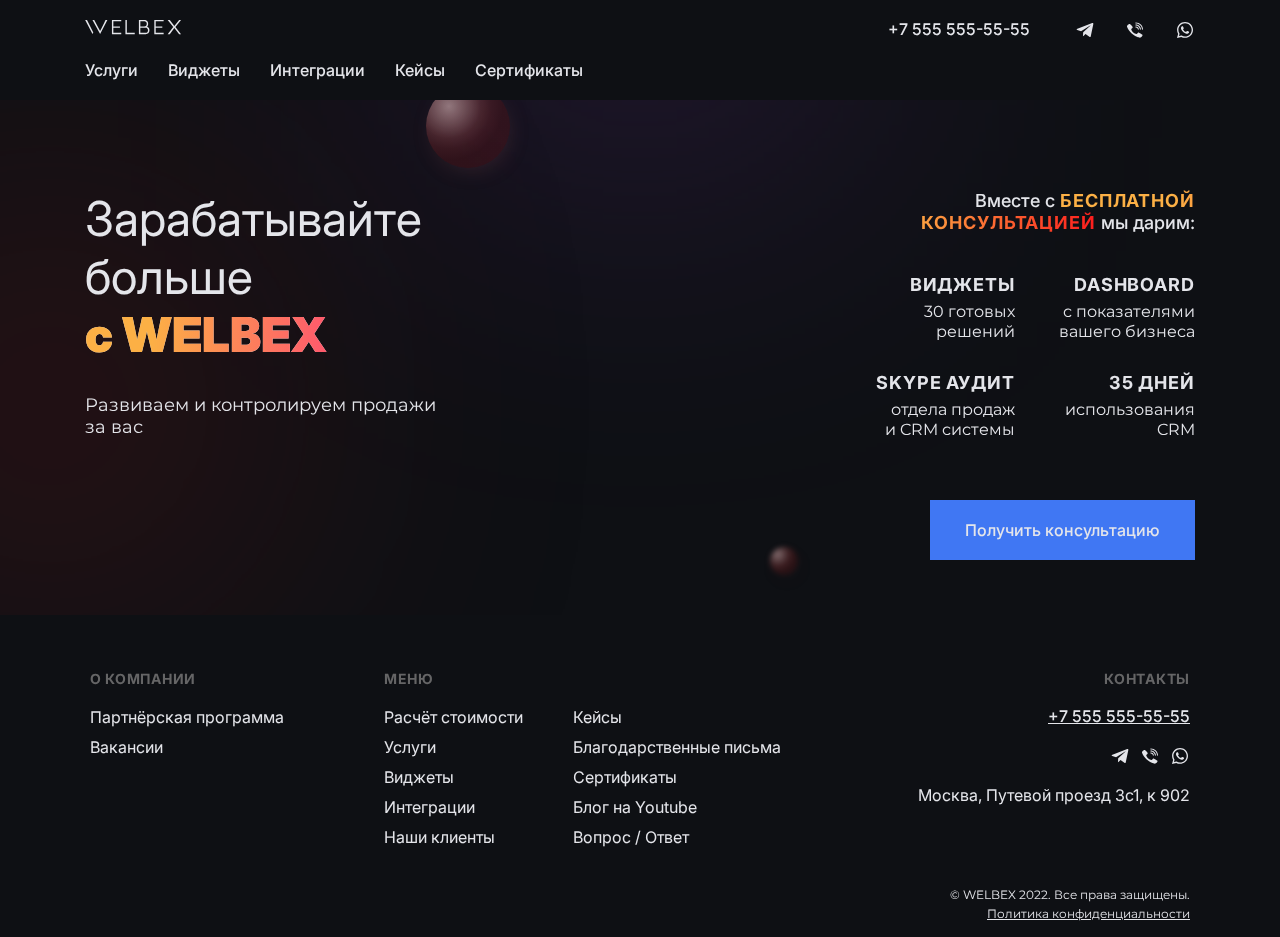
<file: landing/index.html>
<!DOCTYPE html><html lang="en"><head><meta charset="UTF-8"><meta http-equiv="X-UA-Compatible" content="IE=edge"><meta name="viewport" content="width=device-width,initial-scale=1"><meta name="description" content="Welbex - a huge CRM integrator"><link rel="stylesheet" href="./styles/index.min.css"><title>2 task</title></head><body><div class="body-wrap"><div class="page"><header class="header"><div class="container"><div class="header__wrap"><div class="header__content flex"><div class="header__logo flex flex_direction_column"><div class="flex flex_align_center"><img src="img/welbexLogo.svg" alt="weblexLogo" class="header__logo-img"> <img src="img/welbexTitle.svg" alt="weblexTitle" class="header__logo-title"></div><span class="header__logo-text">крупный интегратор CRM в Росcии и ещё 8 странах</span></div><nav class="header__nav"><ul class="header__nav-list flex"><li class="header__nav-item"><a href="#" class="header__nav-link">Услуги</a></li><li class="header__nav-item"><a href="#" class="header__nav-link">Виджеты</a></li><li class="header__nav-item"><a href="#" class="header__nav-link">Интеграции</a></li><li class="header__nav-item"><a href="#" class="header__nav-link">Кейсы</a></li><li class="header__nav-item"><a href="#" class="header__nav-link">Сертификаты</a></li></ul></nav><div class="header__contacts flex"><a href="tel:+7-555-555-55-55" class="header__contacts-phone">+7 555 555-55-55</a><div class="socials"><a href="#" class="socials__item"><img src="img/telegram.svg" alt="telegram" class="socials__item-logo"></a><a href="#" class="socials__item"><img src="img/viber.svg" alt="telegram" class="socials__item-logo"></a><a href="#" class="socials__item"><img src="img/whatsapp.svg" alt="telegram" class="socials__item-logo"></a></div></div></div></div></div></header><main class="main"><div class="container"><div class="main__wrap"><div class="main__content flex flex_justify_space-between"><div class="main__intro intro"><h1 class="intro__title">Зарабатывайте больше<br><span class="intro__title_gradient">с WELBEX</span></h1><h2 class="intro__subtitle">Развиваем и контролируем продажи за вас</h2></div><div class="main__advantages advantages"><h2 class="advantages__title">Вместе с <span class="advantages__title_gradient">бесплатной консультацией</span> мы дарим:</h2><ul class="advantages__list grid grid_columns_2 grid_gap_30x30"><li class="advantages__item flex flex_direction_column"><h3 class="advantages__item-title">Виджеты</h3><p class="advantages__item-description">30 готовых решений</p></li><li class="advantages__item flex flex_direction_column"><h3 class="advantages__item-title">Dashboard</h3><p class="advantages__item-description">с показателями вашего бизнеса</p></li><li class="advantages__item flex flex_direction_column"><h3 class="advantages__item-title">Skype Аудит</h3><p class="advantages__item-description">отдела продаж и CRM системы</p></li><li class="advantages__item flex flex_direction_column"><h3 class="advantages__item-title">35 дней</h3><p class="advantages__item-description">использования CRM</p></li></ul><button class="advantages__button button button_size_m button_style_blue">Получить консультацию</button></div></div></div></div></main><footer class="footer"><div class="container"><div class="footer__wrap"><div class="footer__content flex"><nav class="footer__nav flex"><div class="footer__nav-about"><h2 class="footer__nav-title">О компании</h2><ul class="footer__nav-list flex flex_direction_column"><li class="footer__nav-item"><a href="#" class="footer__nav-link">Партнёрская программа</a></li><li class="footer__nav-item"><a href="#" class="footer__nav-link">Вакансии</a></li></ul></div><div class="footer__nav-menu"><h2 class="footer__nav-title">Меню</h2><div class="footer__nav-menu-lists flex"><ul class="footer__nav-list footer__nav-list_menu flex flex_direction_column"><li class="footer__nav-item"><a href="#" class="footer__nav-link">Расчёт стоимости</a></li><li class="footer__nav-item"><a href="#" class="footer__nav-link">Услуги</a></li><li class="footer__nav-item"><a href="#" class="footer__nav-link">Виджеты</a></li><li class="footer__nav-item"><a href="#" class="footer__nav-link">Интеграции</a></li><li class="footer__nav-item"><a href="#" class="footer__nav-link">Наши клиенты</a></li></ul><ul class="footer__nav-list footer__nav-list_menu flex flex_direction_column"><li class="footer__nav-item"><a href="#" class="footer__nav-link">Кейсы</a></li><li class="footer__nav-item"><a href="#" class="footer__nav-link">Благодарственные письма</a></li><li class="footer__nav-item"><a href="#" class="footer__nav-link">Сертификаты</a></li><li class="footer__nav-item"><a href="#" class="footer__nav-link">Блог на Youtube</a></li><li class="footer__nav-item"><a href="#" class="footer__nav-link">Вопрос / Ответ</a></li></ul></div></div></nav><div class="footer__contacts flex flex_direction_column"><h2 class="footer__contacts-title">Контакты</h2><a href="tel:+7-555-555-55-55" class="footer__contacts-phone">+7 555 555-55-55</a><div class="footer__socials socials"><a href="#" class="socials__item socials__item_margin_s"><img src="img/telegram.svg" alt="telegram" class="socials__item-logo"></a><a href="#" class="socials__item socials__item_margin_s"><img src="img/viber.svg" alt="telegram" class="socials__item-logo"></a><a href="#" class="socials__item socials__item_margin_s"><img src="img/whatsapp.svg" alt="telegram" class="socials__item-logo"></a></div><address class="footer__address">Москва, Путевой проезд 3с1, к 902</address></div></div><div class="footer__notices"><p class="footer__copyright">© WELBEX 2022. Все права защищены.</p><a href="#" class="footer__policy">Политика конфиденциальности</a></div></div></div></footer><div class="ball-purple-blur"></div><div class="ball-purple-gradient"></div><div class="ball-red-gradient"></div><div class="ball-red-blur"></div><div class="ball-red-gradient-small"></div></div></div></body></html>
</file>
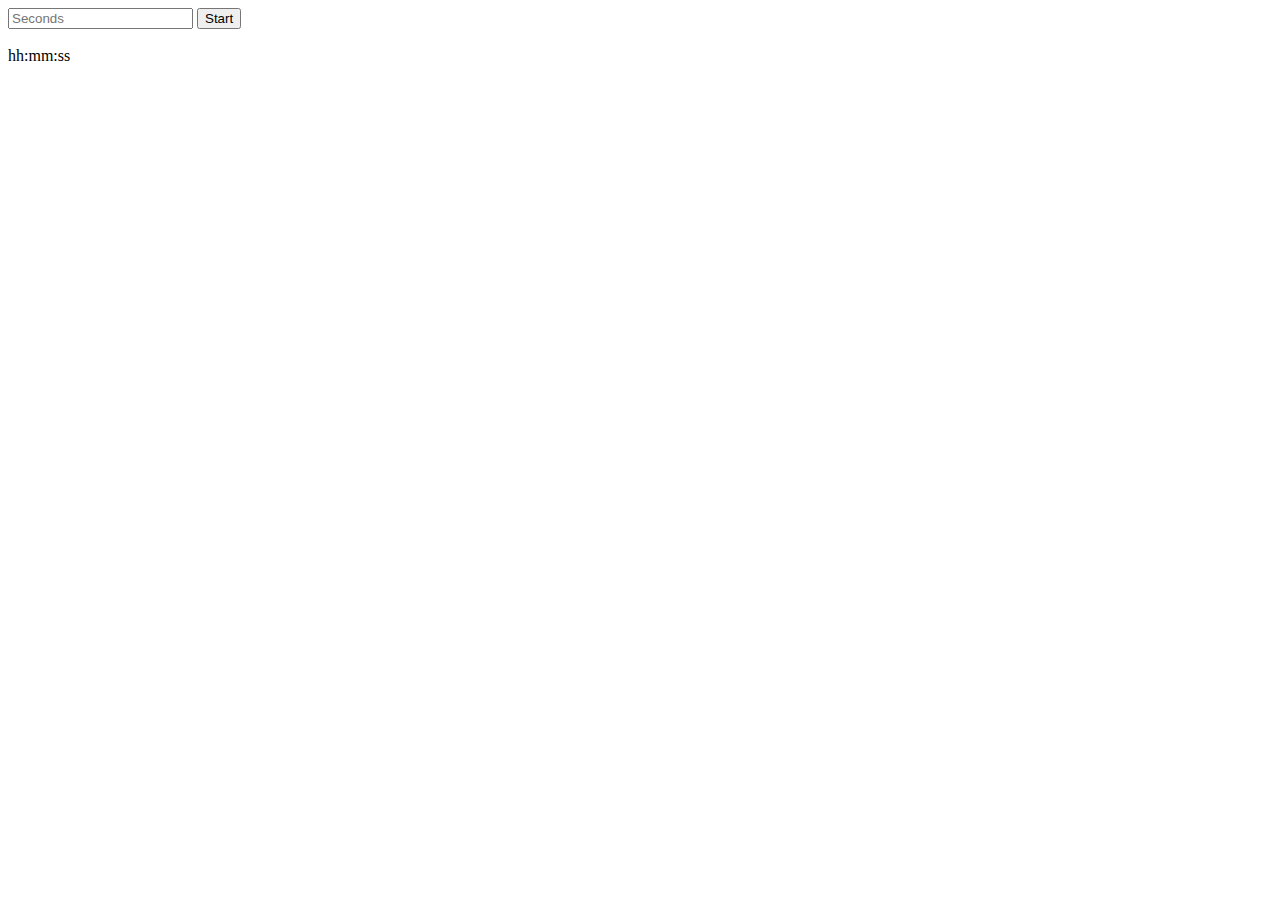
<file: timer/index.html>
<!DOCTYPE html>
<html lang="en">
  <head>
    <meta charset="UTF-8" />
    <meta http-equiv="X-UA-Compatible" content="IE=edge" />
    <meta name="viewport" content="width=device-width, initial-scale=1.0" />
    <title>1 task</title>
  </head>
  <body>
    <input placeholder="Seconds" type="text" />

    <button>Start</button>

    <br />
    <br />

    <span>hh:mm:ss</span>

    <script src="./index.js"></script>
  </body>
</html>
</file>
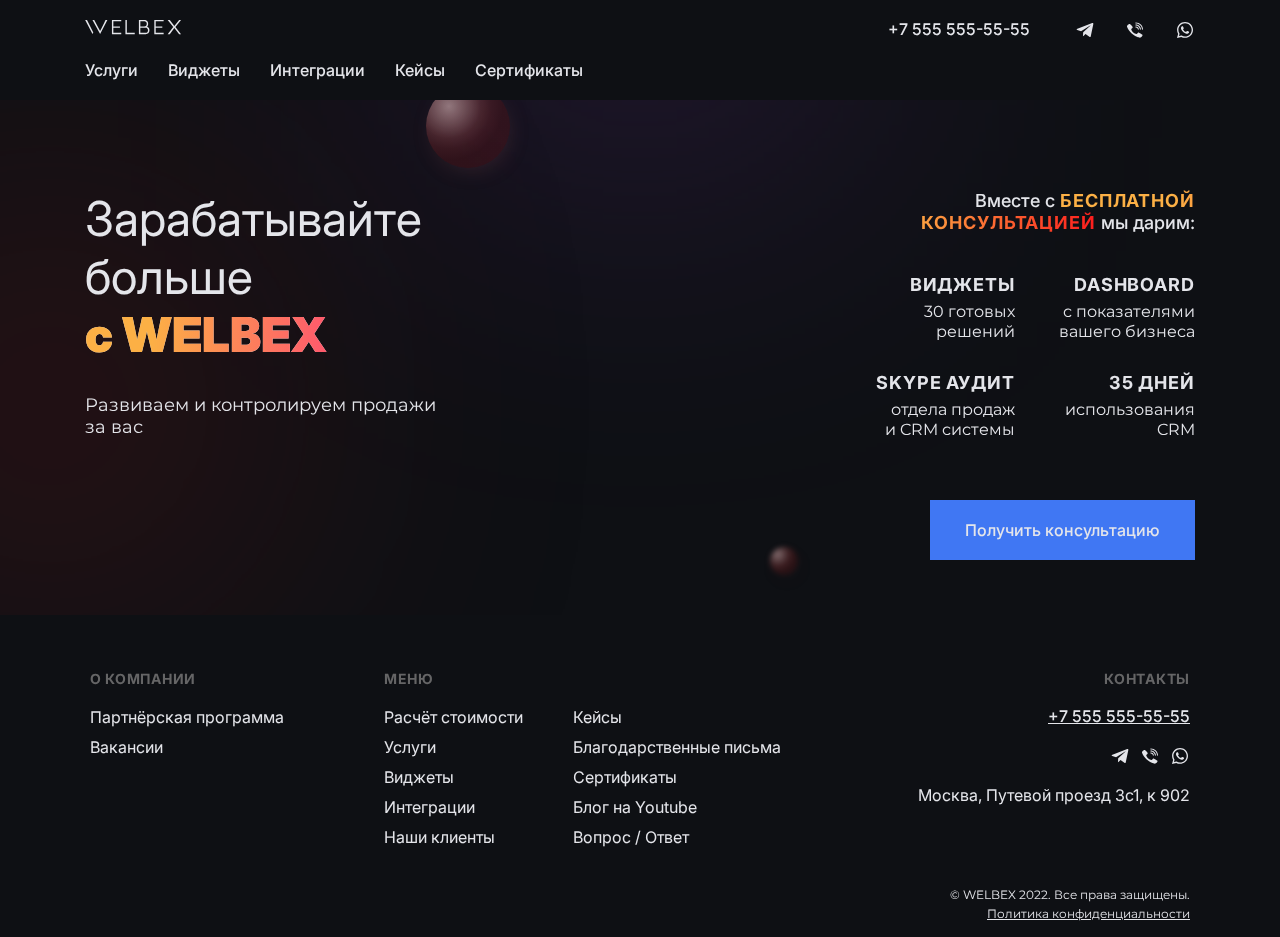
<file: landing/index.expanded.html>
<!DOCTYPE html>
<html lang="en">
    <head>
        <meta charset="UTF-8">
        <meta http-equiv="X-UA-Compatible" content="IE=edge">
        <meta name="viewport" content="width=device-width, initial-scale=1.0">
        <meta name="description" content="Welbex - a huge CRM integrator">
        <link rel="stylesheet" href="./styles/index.min.css">
        <title>2 task</title>
    </head>
    <body>
        <div class="body-wrap">
            <div class="page">
                <header class="header">
                    <div class="container">
                        <div class="header__wrap">
                            <div class="header__content flex">
                                <div class="header__logo flex flex_direction_column">
                                    <div class="flex flex_align_center">
                                        <img src="img/welbexLogo.svg" alt="weblexLogo" class="header__logo-img">
                                        <img src="img/welbexTitle.svg" alt="weblexTitle" class="header__logo-title">
                                    </div>
                                    <span class="header__logo-text">
                                        крупный интегратор CRM в Росcии и ещё 8 странах
                                    </span>
                                </div>
                                <nav class="header__nav">
                                    <ul class="header__nav-list flex">
                                        <li class="header__nav-item">
                                            <a href="#" class="header__nav-link">Услуги</a>
                                        </li>
                                        <li class="header__nav-item">
                                            <a href="#" class="header__nav-link">Виджеты</a>
                                        </li>
                                        <li class="header__nav-item">
                                            <a href="#" class="header__nav-link">Интеграции</a>
                                        </li>
                                        <li class="header__nav-item">
                                            <a href="#" class="header__nav-link">Кейсы</a>
                                        </li>
                                        <li class="header__nav-item">
                                            <a href="#" class="header__nav-link">Сертификаты</a>
                                        </li>
                                    </ul>
                                </nav>
                                <div class="header__contacts flex">
                                    <a href="tel:+7-555-555-55-55" class="header__contacts-phone">+7 555 555-55-55</a>
                                    <div class="socials">
                                        <a href="#" class="socials__item">
                                            <img src="img/telegram.svg" alt="telegram" class="socials__item-logo">
                                        </a>
                                        <a href="#" class="socials__item">
                                            <img src="img/viber.svg" alt="telegram" class="socials__item-logo">
                                        </a>
                                        <a href="#" class="socials__item">
                                            <img src="img/whatsapp.svg" alt="telegram" class="socials__item-logo">
                                        </a>
                                    </div>
                                </div>
                            </div>
                        </div>
                    </div>
                </header>
                <main class="main">
                    <div class="container">
                        <div class="main__wrap">
                            <div class="main__content flex flex_justify_space-between">
                                <div class="main__intro intro">
                                    <h1 class="intro__title">
                                        Зарабатывайте больше <br><span class="intro__title_gradient">с WELBEX</span>
                                    </h1>
                                    <h2 class="intro__subtitle">
                                        Развиваем и контролируем продажи за вас
                                    </h2>
                                </div>
                                <div class="main__advantages advantages">
                                    <h2 class="advantages__title">
                                        Вместе с <span class="advantages__title_gradient">бесплатной консультацией</span>
                                        мы дарим:
                                    </h2>
                                    <ul class="advantages__list grid grid_columns_2 grid_gap_30x30">
                                        <li class="advantages__item flex flex_direction_column">
                                            <h3 class="advantages__item-title">
                                                Виджеты
                                            </h3>
                                            <p class="advantages__item-description">
                                                30 готовых решений
                                            </p>
                                        </li>
                                        <li class="advantages__item flex flex_direction_column">
                                            <h3 class="advantages__item-title">
                                                Dashboard
                                            </h3>
                                            <p class="advantages__item-description">
                                                с показателями вашего бизнеса
                                            </p>
                                        </li>
                                        <li class="advantages__item flex flex_direction_column">
                                            <h3 class="advantages__item-title">
                                                Skype Аудит
                                            </h3>
                                            <p class="advantages__item-description">
                                                отдела продаж и CRM системы
                                            </p>
                                        </li>
                                        <li class="advantages__item flex flex_direction_column">
                                            <h3 class="advantages__item-title">
                                                35 дней
                                            </h3>
                                            <p class="advantages__item-description">
                                                использования CRM
                                            </p>
                                        </li>
                                    </ul>
                                    <button class="advantages__button button button_size_m button_style_blue">
                                        Получить консультацию
                                    </button>
                                </div>
                            </div>
                        </div>
                    </div>
                </main>
                <footer class="footer">
                    <div class="container">
                        <div class="footer__wrap">
                            <div class="footer__content flex">
                                <nav class="footer__nav flex">
                                    <div class="footer__nav-about">
                                        <h2 class="footer__nav-title">
                                            О компании
                                        </h2>
                                        <ul class="footer__nav-list flex flex_direction_column">
                                            <li class="footer__nav-item">
                                                <a href="#" class="footer__nav-link">
                                                    Партнёрская программа
                                                </a>
                                            </li>
                                            <li class="footer__nav-item">
                                                <a href="#" class="footer__nav-link">
                                                    Вакансии
                                                </a>
                                            </li>
                                        </ul>
                                    </div>
                                    <div class="footer__nav-menu">
                                        <h2 class="footer__nav-title">
                                            Меню
                                        </h2>
                                        <div class="footer__nav-menu-lists flex">
                                            <ul class="footer__nav-list footer__nav-list_menu flex flex_direction_column">
                                                <li class="footer__nav-item">
                                                    <a href="#" class="footer__nav-link">
                                                        Расчёт стоимости
                                                    </a>
                                                </li>
                                                <li class="footer__nav-item">
                                                    <a href="#" class="footer__nav-link">
                                                        Услуги
                                                    </a>
                                                </li>
                                                <li class="footer__nav-item">
                                                    <a href="#" class="footer__nav-link">
                                                        Виджеты
                                                    </a>
                                                </li>
                                                <li class="footer__nav-item">
                                                    <a href="#" class="footer__nav-link">
                                                        Интеграции
                                                    </a>
                                                </li>
                                                <li class="footer__nav-item">
                                                    <a href="#" class="footer__nav-link">
                                                        Наши клиенты
                                                    </a>
                                                </li>
                                            </ul>
                                            <ul class="footer__nav-list footer__nav-list_menu flex flex_direction_column">
                                                <li class="footer__nav-item">
                                                    <a href="#" class="footer__nav-link">
                                                        Кейсы
                                                    </a>
                                                </li>
                                                <li class="footer__nav-item">
                                                    <a href="#" class="footer__nav-link">
                                                        Благодарственные письма
                                                    </a>
                                                </li>
                                                <li class="footer__nav-item">
                                                    <a href="#" class="footer__nav-link">
                                                        Сертификаты
                                                    </a>
                                                </li>
                                                <li class="footer__nav-item">
                                                    <a href="#" class="footer__nav-link">
                                                        Блог на Youtube
                                                    </a>
                                                </li>
                                                <li class="footer__nav-item">
                                                    <a href="#" class="footer__nav-link">
                                                        Вопрос / Ответ
                                                    </a>
                                                </li>
                                            </ul>
                                        </div>
                                    </div>
                                </nav>
                                <div class="footer__contacts flex flex_direction_column">
                                    <h2 class="footer__contacts-title">
                                        Контакты
                                    </h2>
                                    <a href="tel:+7-555-555-55-55" class="footer__contacts-phone">+7 555 555-55-55</a>
                                    <div class="footer__socials socials">
                                        <a href="#" class="socials__item socials__item_margin_s">
                                            <img src="img/telegram.svg" alt="telegram" class="socials__item-logo">
                                        </a>
                                        <a href="#" class="socials__item socials__item_margin_s">
                                            <img src="img/viber.svg" alt="telegram" class="socials__item-logo">
                                        </a>
                                        <a href="#" class="socials__item socials__item_margin_s">
                                            <img src="img/whatsapp.svg" alt="telegram" class="socials__item-logo">
                                        </a>
                                    </div>
                                    <address class="footer__address">
                                        Москва, Путевой проезд 3с1, к 902
                                    </address>
                                </div>
                            </div>
                            <div class="footer__notices">
                                <p class="footer__copyright">
                                    © WELBEX 2022. Все права защищены.
                                </p>
                                <a href="#" class="footer__policy">
                                    Политика конфиденциальности
                                </a>
                            </div>
                        </div>
                    </div>
                </footer>
                <div class="ball-purple-blur"></div>
                <div class="ball-purple-gradient"></div>
                <div class="ball-red-gradient"></div>
                <div class="ball-red-blur"></div>
                <div class="ball-red-gradient-small"></div>
            </div>
        </div>
    </body>
</html>
</file>
<file: landing/styles/index.min.css>
@import url(https://fonts.googleapis.com/css2?family=Inter:wght@400;500;700;900&family=Montserrat:wght@300&display=swap);.flex,.page{display:flex}.button,html{font-family:Inter,sans-serif}.footer__nav-list_menu:first-child,.header__nav-item:first-child,.socials__item:first-child{margin-left:0}.footer__nav-list_menu:nth-child(2),.header__nav-item:nth-child(5),.socials__item:nth-child(3){margin-right:0}.advantages__item-title,.advantages__title_gradient,.footer__contacts-title,.footer__nav-title{letter-spacing:.05em;text-transform:uppercase}*{box-sizing:border-box}body,html{margin:0;padding:0;min-height:100%;overflow-x:hidden}html{color:#e4e5ea}body{background-color:#0e1014;position:relative}.ball-purple-blur{position:absolute;z-index:-1;width:260px;height:260px;left:calc(50% - 130px);top:-154px;background:#833ab4;opacity:.5;filter:blur(196px)}.ball-purple-gradient{position:absolute;z-index:-1;width:60px;height:60px;left:calc(50% + 138px);border-radius:30px;top:0;background:radial-gradient(64% 64% at 27.25% 26.5%,rgba(236,208,255,.64) 0,rgba(161,93,207,.24) 59.67%,rgba(118,49,164,.208) 78.59%,rgba(86,24,128,.232) 100%);box-shadow:3px 6px 27px -10px rgba(177,118,217,.25);filter:blur(5px);backdrop-filter:blur(2px)}.ball-red-gradient,.ball-red-gradient-small{position:absolute;z-index:-1;box-shadow:3px 6px 27px -10px rgba(223,125,125,.25);backdrop-filter:blur(2px)}.ball-red-gradient{width:84px;height:84px;left:calc(50% - 130px - 84px);top:84px;border-radius:42px;background:radial-gradient(64% 64% at 27.25% 26.5%,rgba(255,208,208,.536) 0,rgba(212,93,93,.264) 59.67%,rgba(167,49,49,.248) 78.59%,rgba(130,25,25,.248) 100%)}.ball-red-blur{position:absolute;z-index:-1;width:310px;height:310px;left:-105px;top:251px;border-radius:155px;background:#961a1a;opacity:.5;filter:blur(196px)}.ball-red-gradient-small{width:28px;height:28px;left:calc(50% + 130px);top:547px;border-radius:14px;background:radial-gradient(64% 64% at 27.25% 26.5%,rgba(255,208,208,.48) 0,rgba(212,93,93,.248) 59.67%,rgba(167,49,49,.264) 78.59%,rgba(130,25,25,.232) 100%);filter:blur(2.5px)}.body-wrap{position:relative}.page{flex-direction:column;min-height:100vh}.container{max-width:1140px;margin-right:auto;margin-left:auto}.flex_align_center{align-items:center}.flex_direction_column{flex-direction:column}.flex_justify_space-between{justify-content:space-between}.grid{display:grid}.grid_columns_2{grid-template-columns:repeat(2,1fr)}.grid_gap_30x30{row-gap:30px;column-gap:30px}.button{cursor:pointer}.button_size_m{padding:20px 35px;font-size:16px}.button_style_blue{background-color:#4077f3;border:none;font-weight:500;color:#e4e5ea}.header__wrap{padding:46px 15px 0}.header__logo{max-width:165px}.header__logo-img{width:35px;height:24px}.header__logo-title{width:97px;height:15px;margin-left:8px}.header__logo-text{margin-top:10px;font-family:Monserrat,sans-serif;font-weight:300;font-size:10px}.header__nav-list,.intro__title,.socials{margin-top:0;margin-bottom:0}.header__contacts-phone,.header__nav-link{font-weight:500;font-size:16px;color:inherit;text-decoration:none}.footer__nav-menu,.header__nav{margin-left:50px}.header__nav-list{list-style:none;padding-left:0}.header__nav-item{margin-left:15px;margin-right:15px}.header__contacts{margin-left:auto}.header__contacts-phone{margin-right:45px;line-height:19px;text-align:right}.socials{display:flex;padding-left:0}.socials__item{font-size:0;margin-left:15px;margin-right:15px}.socials__item_margin_s{font-size:0;margin-left:5px;margin-right:5px}.socials__item-logo{width:20px;height:20px}.main{flex:1 1 auto}.main__wrap{padding:90px 15px 0}.main__intro{max-width:360px}.main__advantages{max-width:330px;text-align:right}.intro__title{font-size:3rem;font-weight:400;line-height:58px}.advantages__item-title,.advantages__title,.intro__subtitle{font-size:18px;line-height:22px}.intro__title_gradient{font-weight:900;background:linear-gradient(92deg,#fcb045 27.14%,#ff3f78 121.36%),#e4e5ea;-webkit-background-clip:text;-webkit-text-fill-color:transparent;background-clip:text}.intro__subtitle{margin-top:30px;font-family:Montserrat;font-weight:400}.advantages__title{margin-top:0;margin-bottom:0;font-weight:500}.advantages__title_gradient{font-weight:700;background:linear-gradient(90deg,#fcb045 36.99%,#fd1d1d 100%);-webkit-background-clip:text;-webkit-text-fill-color:transparent;background-clip:text}.advantages__list{list-style:none;margin-top:40px;margin-bottom:0;padding-left:0}.advantages__item-title{flex:1 0 auto;margin-top:0;margin-bottom:0}.advantages__item-description{margin-top:6px;margin-bottom:0;font-family:Montserrat;font-weight:400;font-size:16px;line-height:20px}.advantages__button{margin-top:60px;display:block;margin-left:auto}.footer__wrap{padding:55px 20px 15px}.footer__nav-about{margin-right:50px}.footer__nav-title{margin-top:0;margin-bottom:0;color:#656566;font-weight:700;font-size:14px;line-height:17px}.footer__nav-list{list-style:none;margin-top:20px;margin-bottom:0;padding-left:0}.footer__nav-list_menu{margin-left:25px;margin-right:25px}.footer__nav-item{margin-bottom:10px}.footer__nav-link{text-decoration:none;font-weight:400;font-size:16px;line-height:19px;color:inherit}.footer__contacts{margin-left:auto;text-align:right}.footer__contacts-title{margin-top:0;margin-bottom:0;font-weight:700;font-size:14px;line-height:17px;color:#656566}.footer__address,.footer__contacts-phone{margin-top:20px;font-size:16px;line-height:19px}.footer__contacts-phone{font-weight:500;color:inherit}.footer__socials{margin-top:20px;margin-left:auto}.footer__address{font-weight:400;font-style:normal}.footer__copyright,.footer__policy{font-family:Montserrat;font-weight:400;font-size:12px;line-height:15px}.footer__notices{margin-top:30px;text-align:right}.footer__copyright{margin-top:0;margin-bottom:0}.footer__policy{margin-top:5px;font-style:normal;text-decoration-line:underline;color:#e4e5ea}@media screen and (max-width:1280px){.footer,.header{background:#0e1014}.header{position:fixed;width:100%}.header__wrap{padding-top:20px;padding-bottom:20px}.header__content{flex-wrap:wrap}.header__logo-img,.header__logo-text{display:none}.header__logo-title{margin-left:0}.header__nav{margin-left:auto;margin-right:auto;flex:1 1 auto;width:100%;order:4;margin-top:20px}.main__wrap{padding-top:190px;padding-bottom:55px}}@media screen and (max-width:768px){.main__wrap{padding-top:140px}.main__content{flex-wrap:wrap;flex-direction:column;align-items:center}.main__advantages{margin-top:45px;text-align:left;max-width:360px}.advantages__button,.footer__socials{margin-left:0}.footer__wrap{padding-bottom:60px}.footer__content,.footer__nav{flex-wrap:wrap}.footer__contacts{margin-left:0;margin-top:30px;text-align:left}.footer__notices{text-align:left}.footer__nav-menu{flex:1 1 auto;margin-left:0;margin-top:30px}}@media screen and (max-width:568px){.header{max-height:55px;overflow-y:auto}.header__nav-link{font-size:12px;text-transform:uppercase}.header__nav-item{margin-left:8px;margin-right:8px}.header__nav-item:first-child{margin-left:0}.footer__nav-about,.header__nav-item:nth-child(4){margin-right:0}.advantages__button,.advantages__item-description,.header__contacts-phone,.header__nav-item:nth-child(5){display:none}.main__wrap{padding-top:95px}.main__content{align-items:flex-start}.main__advantages,.main__intro{max-width:280px}.intro__title{font-size:36px;line-height:44px}.intro__subtitle{margin-top:15px}.advantages__list{margin-top:20px;row-gap:15px;column-gap:10px}.advantages__item-title::before{content:url("../img/listStyle.svg");display:inline-block;padding-right:5px;vertical-align:25%}.advantages__item-title{font-family:Montserrat;font-weight:400;font-size:13px;line-height:16px;letter-spacing:.05em}.footer__contacts-title,.footer__nav-title{font-size:12px}.footer__address,.footer__nav-link{font-size:14px}.footer__nav-list_menu{flex:0 1 30%}}@media screen and (max-width:320px){.header__contacts .socials__item{margin-left:5px;margin-right:5px}.intro__title{font-size:30px;line-height:40px}}@media screen and (max-width:310px){.header__nav-item:nth-child(4){display:none}}
</file>
